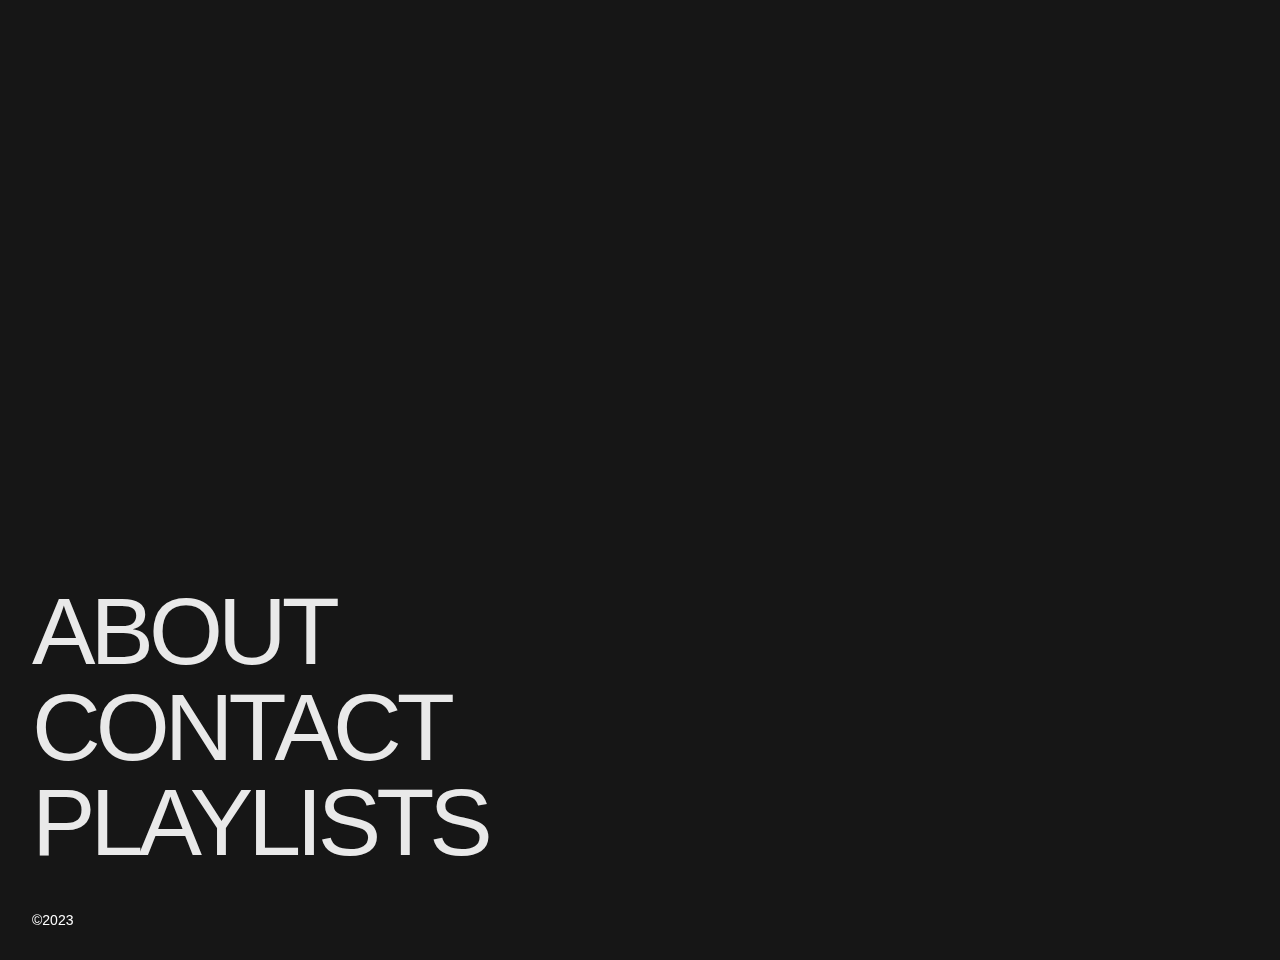
<file: index.html>
<!doctype html>
<html class="no-js" lang="en">

<head>
  <meta charset="utf-8">
  <title>Responsive Layouts</title>
  <meta name="description" content="This site will serve as the hub for many sub responsive layouts">
  <meta name="viewport" content="width=device-width, initial-scale=1">

  <meta property="og:title" content="">
  <meta property="og:type" content="">
  <meta property="og:url" content="">
  <meta property="og:image" content="">

  <link rel="manifest" href="site.webmanifest">
  <link rel="apple-touch-icon" href="icon.png">
  <!-- Place favicon.ico in the root directory -->

  <link rel="stylesheet" href="css/normalize.css">

  <link rel="stylesheet" href="css/main.css">
  <meta name="theme-color" content="#fafafa">
  <link rel="preconnect" href="https://fonts.googleapis.com">
  <link rel="preconnect" href="https://fonts.gstatic.com" crossorigin>
  <link href="https://fonts.googleapis.com/css2?family=Karla:wght@700&family=Merriweather:ital,wght@0,400;0,700;1,400&family=Noto+Sans+Syloti+Nagri&family=Roboto&display=swap" rel="stylesheet">
</head>
<style>
  .char {
    display: inline-block;
  }
  .word {
    float: left;
    height: 0.92em;
    line-height: 0.92em;
    margin: 0;
    padding: 0;
    position: relative;
    display: inline-block;
    overflow: hidden;
    padding-right: 0.04em;
  }
  .char {
    pointer-events: none;
    float: left;
    padding-top: 0em;
    line-height: 0.92em;
  }
  
  </style>
  </head>
  <body>
    <main id="main">
      <div class="header">
      <div class="l-container"></div>
      </div>
      <div class="section is--hero wf-section">
        <div class="container">
          <footer class="footer">
            <div class="footermenu">
              <a href="./about.html" class="menu w-inline-block">
                <div class="menu__link is--1">about</div>
              </a>
              <a href="./contact.html" class="menu w-inline-block">
                <div class="menu__link is--1">Contact</div>
              </a>
              <a href="./playlist.html" class="menu w-inline-block">
                <div class="menu__link is--1">Playlists</div>
              </a>
            <div class="copyright">
              <div class="copyright__text">©2023</div>
            </div>
          </footer>
        </div>
      </div>
      <div class="w-embed">
        <style>
  
  </style>
  </body>
</file>
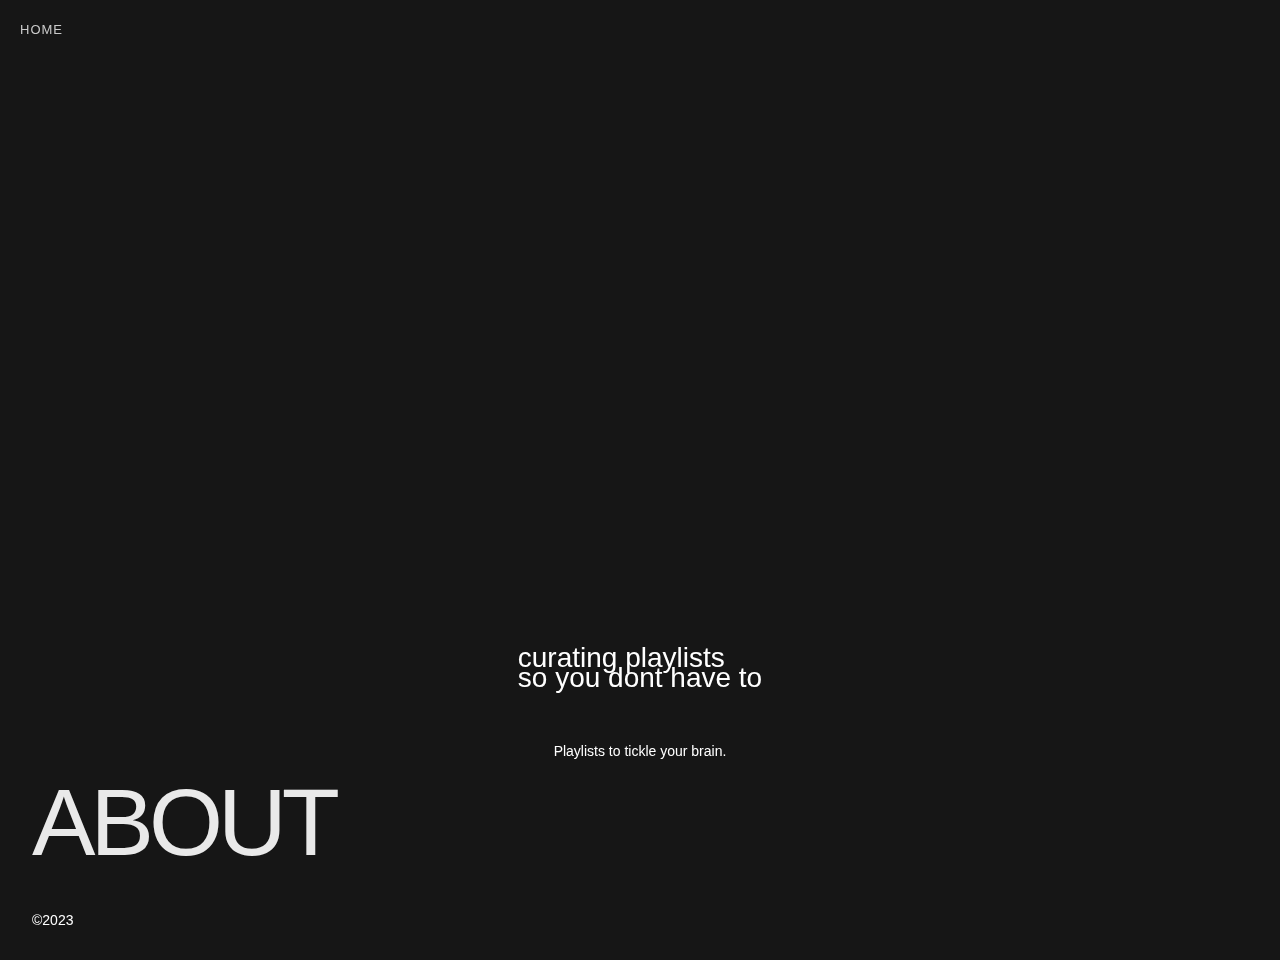
<file: about.html>
<!doctype html>
<html class="no-js" lang="en">

<head>
  <meta charset="utf-8">
  <title>About</title>
  <meta name="description" content="This is the about page">
  <meta name="viewport" content="width=device-width, initial-scale=1">

  <meta property="og:title" content="">
  <meta property="og:type" content="">
  <meta property="og:url" content="">
  <meta property="og:image" content="">

  <link rel="manifest" href="site.webmanifest">
  <link rel="apple-touch-icon" href="icon.png">
  <!-- Place favicon.ico in the root directory -->

  <link rel="stylesheet" href="css/normalize.css">

  <link rel="stylesheet" href="css/main.css">
  <meta name="theme-color" content="#fafafa">
  <link rel="preconnect" href="https://fonts.googleapis.com">
  <link rel="preconnect" href="https://fonts.gstatic.com" crossorigin>
  <link href="https://fonts.googleapis.com/css2?family=Karla:ital,wght@0,700;1,700&family=Merriweather:ital,wght@0,400;0,700;1,400&family=Noto+Sans+Syloti+Nagri&family=Roboto&display=swap" rel="stylesheet">
</head>

</head>
<body>
  <main id="main">
    <div class="header">
      <div class="l-container">
        <div class="header--inner">
          <div class="header-links-block">
            <a href="./index.html" class="header-link">Home</a>
          </div>
        </div>
      </div>
    </div>
    <div data-w-id="1" class="cursor">
      <div class="cursor__dot"></div>
    </div>
    <div class="section is--hero wf-section">
      <h1 class="heading">curating playlists<br>so you dont have to<br>‍</h1>
      <p class="paragraph">Playlists to tickle your brain.</p>
      <div class="container">
        <footer class="footer">
          <div class="footermenu">
            <a href="about.html" aria-current="page" class="menu w-inline-block w--current">
              <div class="menu__link is--1">about</div>
            </a>
          </div>
          <div class="copyright">
            <div class="copyright__text">©2023</div>
          </div>
        </footer>
      </div>
    </div>
    <div class="w-embed">
      <style>
* {
    -webkit-font-smoothing: antialiased;
    }
</file>
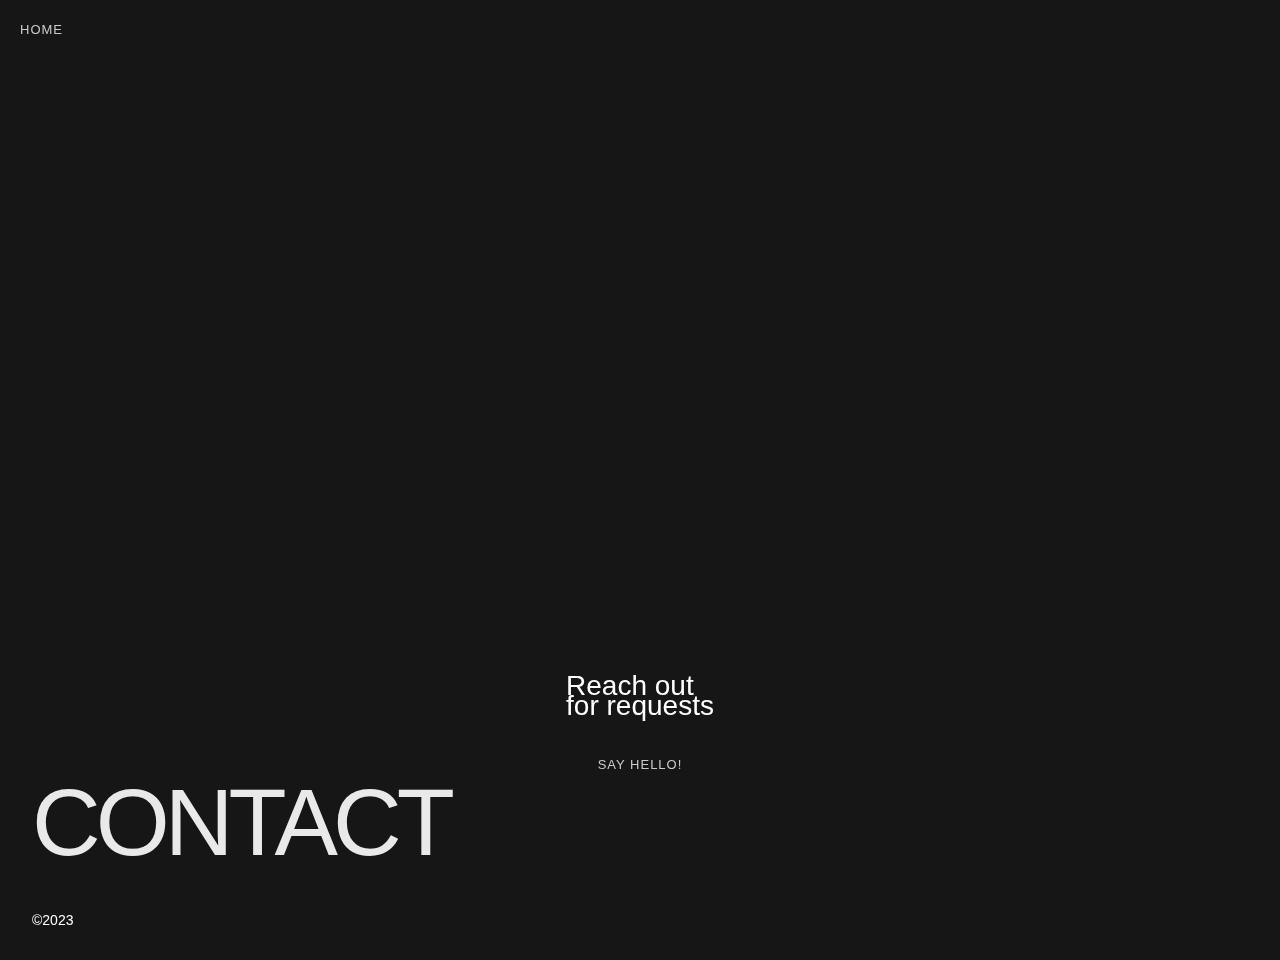
<file: contact.html>
<!doctype html>
<html class="no-js" lang="en">

<head>
    <meta charset="utf-8">
    <title>Responsive Layouts</title>
    <meta name="description" content="This site will serve as the hub for many sub responsive layouts">
    <meta name="viewport" content="width=device-width, initial-scale=1">
  
    <meta property="og:title" content="">
    <meta property="og:type" content="">
    <meta property="og:url" content="">
    <meta property="og:image" content="">
  
    <link rel="manifest" href="site.webmanifest">
    <link rel="apple-touch-icon" href="icon.png">
    <!-- Place favicon.ico in the root directory -->
  
    <link rel="stylesheet" href="css/normalize.css">
  
    <link rel="stylesheet" href="css/main.css">
    <meta name="theme-color" content="#fafafa">
    <link rel="preconnect" href="https://fonts.googleapis.com">
    <link rel="preconnect" href="https://fonts.gstatic.com" crossorigin>
    <link href="https://fonts.googleapis.com/css2?family=Karla:wght@700&family=Merriweather:ital,wght@0,400;0,700;1,400&family=Noto+Sans+Syloti+Nagri&family=Roboto&display=swap" rel="stylesheet">
  </head>

<body>
    <main id="main">
      <div class="header">
        <div class="l-container">
          <div class="header--inner">
            <div class="header-links-block">
              <a href="index.html" class="header-link">Home</a>
            </div>
          </div>
        </div>
      </div>
      </div>
      <div class="section is--hero wf-section">
        <h1 class="heading-2">Reach out <br>for requests<br>‍</h1>
        <a href="mailto:ianbeg225@gmail.com?subject=Insert%20subject" class="header-link is--email">say hello!</a>
        <div class="container">
          <footer class="footer">
            <div class="footermenu">
              <a href="#" class="menu w-inline-block">
                <div class="menu__link is--1">Contact</div>
              </a>
            </div>
            <div class="copyright">
              <div class="copyright__text">©2023</div>
            </div>
          </footer>
        </div>
      </div>
      <div class="w-embed">
        <style>
  * {
      -webkit-font-smoothing: antialiased;
      }
</file>
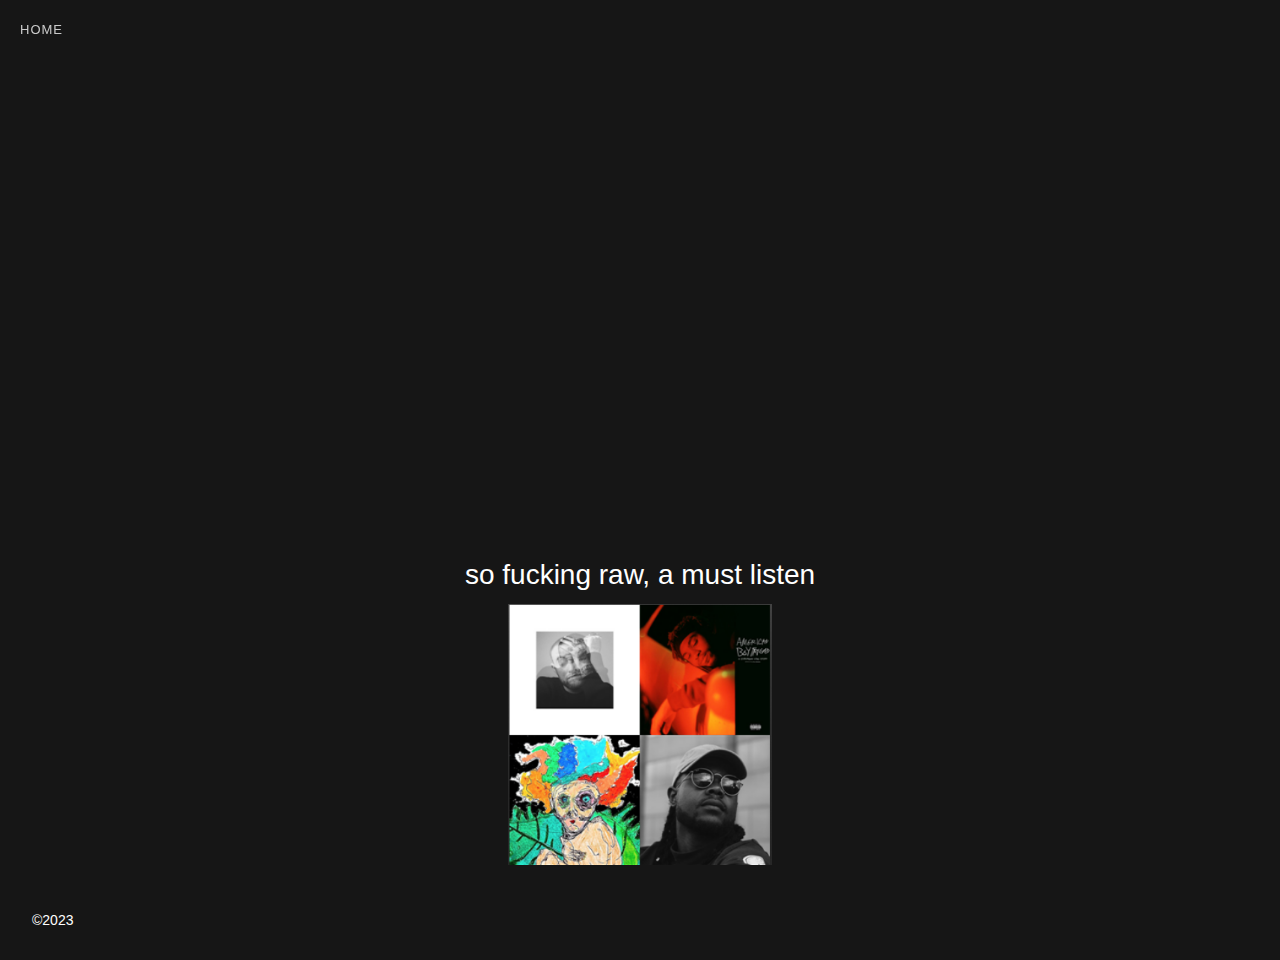
<file: item-1.html>
<!doctype html>
<html class="no-js" lang="en">

<head>
    <meta charset="utf-8">
    <title>Responsive Layouts</title>
    <meta name="description" content="This site will serve as the hub for many sub responsive layouts">
    <meta name="viewport" content="width=device-width, initial-scale=1">
  
    <meta property="og:title" content="">
    <meta property="og:type" content="">
    <meta property="og:url" content="">
    <meta property="og:image" content="">
  
    <link rel="manifest" href="site.webmanifest">
    <link rel="apple-touch-icon" href="icon.png">
    <!-- Place favicon.ico in the root directory -->
  
    <link rel="stylesheet" href="css/normalize.css">
  
    <link rel="stylesheet" href="css/main.css">
    <meta name="theme-color" content="#fafafa">
    <link rel="preconnect" href="https://fonts.googleapis.com">
    <link rel="preconnect" href="https://fonts.gstatic.com" crossorigin>
    <link href="https://fonts.googleapis.com/css2?family=Karla:wght@700&family=Merriweather:ital,wght@0,400;0,700;1,400&family=Noto+Sans+Syloti+Nagri&family=Roboto&display=swap" rel="stylesheet">
  </head>


<body>
    <main id="main">
      <div class="header">
        <div class="l-container">
          <div class="header--inner">
            <div class="header-links-block">
              <a href="index.html" class="header-link">Home</a>
            </div>
          </div>
        </div>
      </div>
      </div>
      <div class="section is--hero wf-section">
        <h1 class="heading-3">so fucking raw, a must listen</h1>
        <a href="https://open.spotify.com/playlist/5Z4hN9olAyy9T9RNcrNWvr?si=d50d69c4e4a74099" class="w-inline-block"><img src="img/Screenshot_20230223_030244.png" loading="lazy" width="264" alt=""></a>
        <div class="container">
          <footer class="footer">
            <div class="footermenu"></div>
            <div class="copyright">
              <div class="copyright__text">©2023</div>
            </div>
          </footer>
        </div>
      </div>
      <div class="w-embed">
        <style>
  * {
      -webkit-font-smoothing: antialiased;
      }
</file>
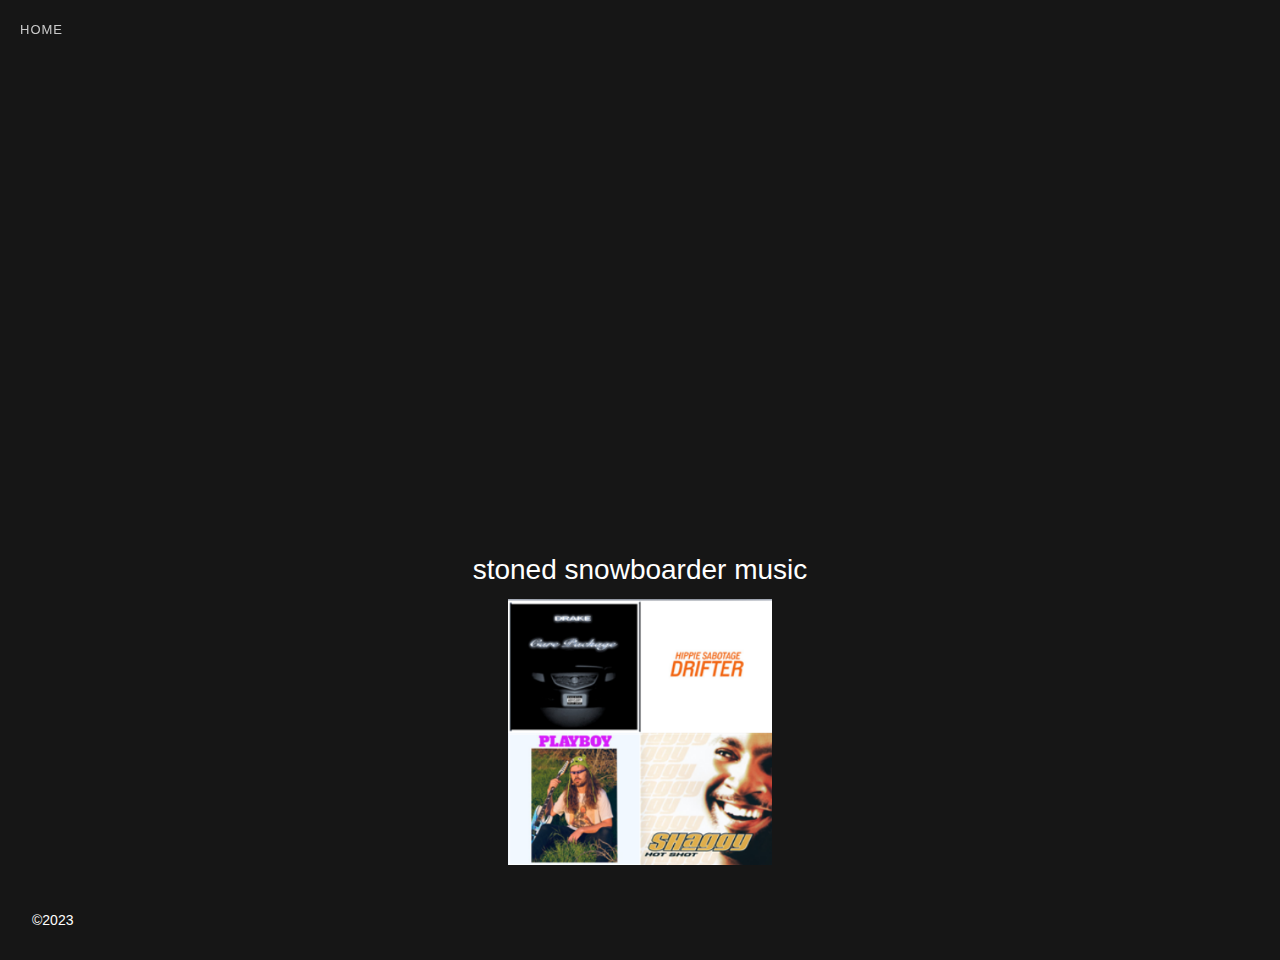
<file: item-2.html>
<!doctype html>
<html class="no-js" lang="en">

<head>
    <meta charset="utf-8">
    <title>Responsive Layouts</title>
    <meta name="description" content="This site will serve as the hub for many sub responsive layouts">
    <meta name="viewport" content="width=device-width, initial-scale=1">
  
    <meta property="og:title" content="">
    <meta property="og:type" content="">
    <meta property="og:url" content="">
    <meta property="og:image" content="">
  
    <link rel="manifest" href="site.webmanifest">
    <link rel="apple-touch-icon" href="icon.png">
    <!-- Place favicon.ico in the root directory -->
  
    <link rel="stylesheet" href="css/normalize.css">
  
    <link rel="stylesheet" href="css/main.css">
    <meta name="theme-color" content="#fafafa">
    <link rel="preconnect" href="https://fonts.googleapis.com">
    <link rel="preconnect" href="https://fonts.gstatic.com" crossorigin>
    <link href="https://fonts.googleapis.com/css2?family=Karla:wght@700&family=Merriweather:ital,wght@0,400;0,700;1,400&family=Noto+Sans+Syloti+Nagri&family=Roboto&display=swap" rel="stylesheet">
  </head>

  <body>
    <main id="main">
      <div class="header">
        <div class="l-container">
          <div class="header--inner">
            <div class="header-links-block">
              <a href="index.html" class="header-link">Home</a>
            </div>
          </div>
        </div>
      </div>
      </div>
      <div class="section is--hero wf-section">
        <h1 class="heading-3">stoned snowboarder music</h1>
        <a href="https://open.spotify.com/playlist/3dtsQMtLmKmfVW9WLR08CL?si=7ed39efd9b164fbd" class="w-inline-block"><img src="img/Screenshot_20230223_030306.png" loading="lazy" width="264" alt=""></a>
        <div class="container">
          <footer class="footer">
            <div class="footermenu"></div>
            <div class="copyright">
              <div class="copyright__text">©2023</div>
            </div>
          </footer>
        </div>
      </div>
      <div class="w-embed">
        <style>
  * {
      -webkit-font-smoothing: antialiased;
      }
</file>
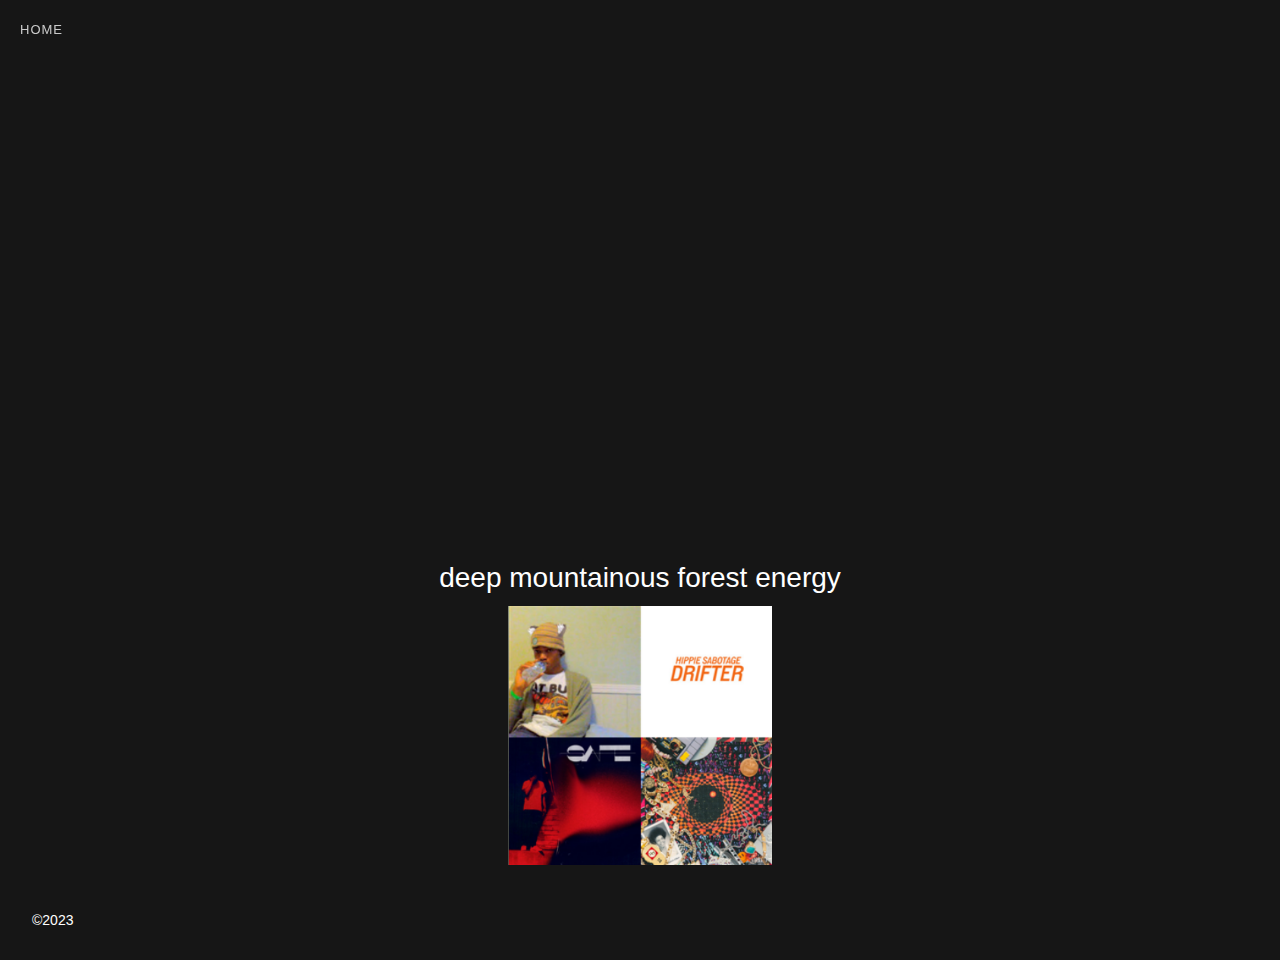
<file: item-3.html>
<!doctype html>
<html class="no-js" lang="en">

<head>
    <meta charset="utf-8">
    <title>Responsive Layouts</title>
    <meta name="description" content="This site will serve as the hub for many sub responsive layouts">
    <meta name="viewport" content="width=device-width, initial-scale=1">
  
    <meta property="og:title" content="">
    <meta property="og:type" content="">
    <meta property="og:url" content="">
    <meta property="og:image" content="">
  
    <link rel="manifest" href="site.webmanifest">
    <link rel="apple-touch-icon" href="icon.png">
    <!-- Place favicon.ico in the root directory -->
  
    <link rel="stylesheet" href="css/normalize.css">
  
    <link rel="stylesheet" href="css/main.css">
    <meta name="theme-color" content="#fafafa">
    <link rel="preconnect" href="https://fonts.googleapis.com">
    <link rel="preconnect" href="https://fonts.gstatic.com" crossorigin>
    <link href="https://fonts.googleapis.com/css2?family=Karla:wght@700&family=Merriweather:ital,wght@0,400;0,700;1,400&family=Noto+Sans+Syloti+Nagri&family=Roboto&display=swap" rel="stylesheet">
  </head>

  <body>
    <main id="main">
      <div class="header">
        <div class="l-container">
          <div class="header--inner">
            <div class="header-links-block">
              <a href="index.html" class="header-link">Home</a>
            </div>
          </div>
        </div>
      </div>
      <div data-w-id="491c8ae1-ef1e-5727-743c-66987c206318" class="cursor">
        <div class="cursor__dot"></div>
      </div>
      <div class="section is--hero wf-section">
        <h1 class="heading-3">deep mountainous forest energy</h1>
        <a href="https://open.spotify.com/playlist/0t9jm8a6lbuKfaUdbTW34O?si=224015d4b9984340" class="w-inline-block"><img src="img/Screenshot_20230223_030340.png" loading="lazy" width="264" alt=""></a>
        <div class="container">
          <footer class="footer">
            <div class="footermenu"></div>
            <div class="copyright">
              <div class="copyright__text">©2023</div>
            </div>
          </footer>
        </div>
      </div>
      <div class="w-embed">
        <style>
  * {
      -webkit-font-smoothing: antialiased;
      }
</file>
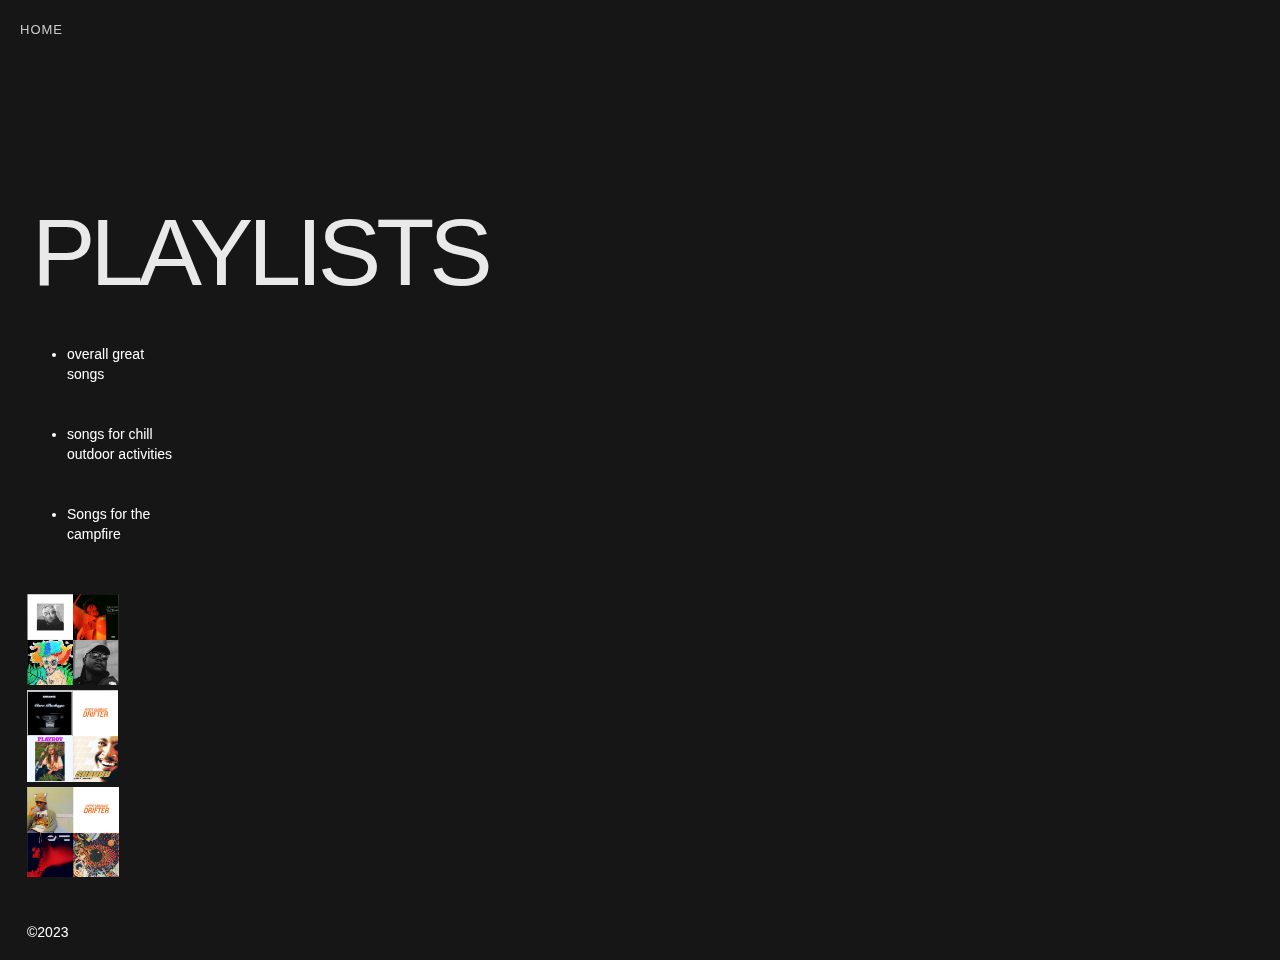
<file: playlist.html>
<!doctype html>
<html class="no-js" lang="en">

<head>
    <meta charset="utf-8">
    <title>Responsive Layouts</title>
    <meta name="description" content="This site will serve as the hub for many sub responsive layouts">
    <meta name="viewport" content="width=device-width, initial-scale=1">
  
    <meta property="og:title" content="">
    <meta property="og:type" content="">
    <meta property="og:url" content="">
    <meta property="og:image" content="">
  
    <link rel="manifest" href="site.webmanifest">
    <link rel="apple-touch-icon" href="icon.png">
    <!-- Place favicon.ico in the root directory -->
  
    <link rel="stylesheet" href="css/normalize.css">
  
    <link rel="stylesheet" href="css/main.css">
    <meta name="theme-color" content="#fafafa">
    <link rel="preconnect" href="https://fonts.googleapis.com">
    <link rel="preconnect" href="https://fonts.gstatic.com" crossorigin>
    <link href="https://fonts.googleapis.com/css2?family=Karla:wght@700&family=Merriweather:ital,wght@0,400;0,700;1,400&family=Noto+Sans+Syloti+Nagri&family=Roboto&display=swap" rel="stylesheet">
  </head>


</head>
<body>
  <main id="main">
    <div class="header">
      <div class="l-container">
        <div class="header--inner">
          <div class="header-links-block">
            <a href="./index.html" class="header-link">Home</a>
          </div>
        </div>
      </div>
    </div>

    <div class="section is--hero wf-section">
      <div class="container">
        <footer class="footer">
          <div class="footermenu">
            <a href="#" class="menu w-inline-block">
              <div class="menu__link is--1">Playlists</div>
            </a>
          </div>
          <div class="columns w-row">
            <div class="column-2 w-col w-col-6">
              <ul role="list" class="list">
                <li class="list-item-3">overall great<br>songs<br>‍<br>‍</li>
                <li class="list-item-2">songs for chill<br>outdoor activities<br>‍<br>‍</li>
                <li class="list-item">Songs for the <br>campfire<br>‍</li>
              </ul>
            </div>
            <div class="column w-col w-col-6">
              <a href="./item-1.html" class="w-inline-block"><img src="img/Screenshot_20230223_030244.png" loading="lazy" width="92" alt=""></a>
              <a href="./item-2.html" class="w-inline-block"><img src="img/Screenshot_20230223_030306.png" loading="lazy" width="91" alt=""></a>
              <a href="./item-3.html" class="w-inline-block"><img src="img/Screenshot_20230223_030340.png" loading="lazy" width="92" alt=""></a>
            </div>
    
          <div class="copyright">
            <div class="copyright__text">©2023</div>
          </div>
        </footer>
      </div>
    </div>
    <div class="w-embed">
      <style>
* {
    -webkit-font-smoothing: antialiased;
    }
</file>
<file: css/main.css>
body {
  background-color: #161616;
  font-family: Inter, sans-serif;
  color: #000;
  font-size: 14px;
  line-height: 20px;
}

.section {
  position: relative;
  display: -webkit-box;
  display: -webkit-flex;
  display: -ms-flexbox;
  display: flex;
  width: 100%;
  height: auto;
  padding-top: 30px;
  padding-bottom: 30px;
  -webkit-box-orient: vertical;
  -webkit-box-direction: normal;
  -webkit-flex-direction: column;
  -ms-flex-direction: column;
  flex-direction: column;
  -webkit-box-pack: end;
  -webkit-justify-content: flex-end;
  -ms-flex-pack: end;
  justify-content: flex-end;
  -webkit-box-align: center;
  -webkit-align-items: center;
  -ms-flex-align: center;
  align-items: center;
  background-color: transparent;
}

.section.is--hero {
  height: 100vh;
  cursor: auto;
}

.footer {
  display: -webkit-box;
  display: -webkit-flex;
  display: -ms-flexbox;
  display: flex;
  width: 100%;
  height: auto;
  -webkit-box-orient: vertical;
  -webkit-box-direction: normal;
  -webkit-flex-direction: column;
  -ms-flex-direction: column;
  flex-direction: column;
  -webkit-box-pack: justify;
  -webkit-justify-content: space-between;
  -ms-flex-pack: justify;
  justify-content: space-between;
  -webkit-box-align: start;
  -webkit-align-items: flex-start;
  -ms-flex-align: start;
  align-items: flex-start;
}

.footermenu {
  display: -webkit-box;
  display: -webkit-flex;
  display: -ms-flexbox;
  display: flex;
  width: auto;
  -webkit-box-orient: vertical;
  -webkit-box-direction: normal;
  -webkit-flex-direction: column;
  -ms-flex-direction: column;
  flex-direction: column;
  -webkit-box-align: start;
  -webkit-align-items: flex-start;
  -ms-flex-align: start;
  align-items: flex-start;
}

.work_link {
  position: relative;
  margin-left: 4.4em;
}

.work_title {
  position: relative;
  z-index: 1;
  font-size: 14.5em;
  line-height: 0.8;
  text-transform: uppercase;
}

.work_title.is-2 {
  position: absolute;
  left: 0%;
  top: 0%;
  right: auto;
  bottom: auto;
}

.work_img-flex {
  position: absolute;
  left: 0%;
  top: 0%;
  right: 0%;
  bottom: 0%;
  z-index: 4;
  display: -webkit-box;
  display: -webkit-flex;
  display: -ms-flexbox;
  display: flex;
  width: 100%;
  height: 100%;
  -webkit-box-pack: start;
  -webkit-justify-content: flex-start;
  -ms-flex-pack: start;
  justify-content: flex-start;
  -webkit-box-align: center;
  -webkit-align-items: center;
  -ms-flex-align: center;
  align-items: center;
}

.work_img {
  position: relative;
  width: 27em;
  -webkit-box-flex: 0;
  -webkit-flex: 0 0 auto;
  -ms-flex: 0 0 auto;
  flex: 0 0 auto;
  -webkit-transform: translate(-50%, 0px);
  -ms-transform: translate(-50%, 0px);
  transform: translate(-50%, 0px);
}

.work_img-height {
  position: relative;
  width: 100%;
  padding-top: 130%;
}

.work_photo {
  position: absolute;
  left: 0%;
  top: auto;
  right: 0%;
  bottom: 0%;
  width: 100%;
  height: 100%;
  -o-object-fit: cover;
  object-fit: cover;
  -o-object-position: 50% 100%;
  object-position: 50% 100%;
}

.menu {
  position: relative;
  color: #000;
  text-decoration: none;
  mix-blend-mode: difference;
}

.menu__link {
  font-size: 6em;
  line-height: 1;
  font-weight: 400;
  letter-spacing: -5px;
  text-transform: uppercase;
}

.menu__link.is--1 {
  position: relative;
  color: #fff;
  font-size: 6.8em;
  mix-blend-mode: difference;
}

.menu__link.is--2 {
  position: absolute;
  left: 0%;
  top: 0%;
  right: 0%;
  bottom: 0%;
}

.projects {
  position: relative;
  height: 100vh;
}

.project__row {
  position: absolute;
  bottom: 0px;
  display: -webkit-box;
  display: -webkit-flex;
  display: -ms-flexbox;
  display: flex;
  overflow: hidden;
  width: 100%;
  height: 80vh;
  padding: 0px 20px 22px;
  -webkit-box-orient: vertical;
  -webkit-box-direction: normal;
  -webkit-flex-direction: column;
  -ms-flex-direction: column;
  flex-direction: column;
  -webkit-box-pack: justify;
  -webkit-justify-content: space-between;
  -ms-flex-pack: justify;
  justify-content: space-between;
  -webkit-box-align: start;
  -webkit-align-items: flex-start;
  -ms-flex-align: start;
  align-items: flex-start;
  -webkit-perspective-origin: 50% 100%;
  perspective-origin: 50% 100%;
  -webkit-transform: translate(0px, 0px);
  -ms-transform: translate(0px, 0px);
  transform: translate(0px, 0px);
  -webkit-transform-origin: 50% 100%;
  -ms-transform-origin: 50% 100%;
  transform-origin: 50% 100%;
}

.project__titlebar {
  display: -webkit-box;
  display: -webkit-flex;
  display: -ms-flexbox;
  display: flex;
  width: 100%;
  -webkit-box-pack: justify;
  -webkit-justify-content: space-between;
  -ms-flex-pack: justify;
  justify-content: space-between;
  -webkit-box-align: center;
  -webkit-align-items: center;
  -ms-flex-align: center;
  align-items: center;
}

.project__title {
  font-size: 16px;
  line-height: 24px;
  text-transform: uppercase;
}

.project_image {
  position: relative;
  width: 100%;
  height: 100vh;
  -webkit-perspective-origin: 100% 100%;
  perspective-origin: 100% 100%;
  -webkit-transform: scale(1);
  -ms-transform: scale(1);
  transform: scale(1);
  -webkit-transform-origin: 100% 100%;
  -ms-transform-origin: 100% 100%;
  transform-origin: 100% 100%;
  -o-object-fit: cover;
  object-fit: cover;
}

.fullwidth {
  width: 100%;
  height: 100vh;
}

.mainwrap {
  position: relative;
  width: 100%;
}

.cursor {
  position: fixed;
  left: 0%;
  top: 0%;
  right: 0%;
  bottom: 0%;
  z-index: 90000;
  display: -webkit-box;
  display: -webkit-flex;
  display: -ms-flexbox;
  display: flex;
  width: 100vw;
  height: 100vh;
  -webkit-box-pack: center;
  -webkit-justify-content: center;
  -ms-flex-pack: center;
  justify-content: center;
  -webkit-box-align: center;
  -webkit-align-items: center;
  -ms-flex-align: center;
  align-items: center;
  opacity: 0;
  -webkit-transition: opacity 200ms ease;
  transition: opacity 200ms ease;
  mix-blend-mode: difference;
}

.cursor__dot {
  position: absolute;
  width: 15px;
  height: 15px;
  border-radius: 100%;
  background-color: #fff;
  opacity: 1;
  mix-blend-mode: difference;
}

.copyright {
  display: -webkit-box;
  display: -webkit-flex;
  display: -ms-flexbox;
  display: flex;
  width: 100%;
  margin-top: 20px;
  padding-top: 20px;
  -webkit-box-pack: justify;
  -webkit-justify-content: space-between;
  -ms-flex-pack: justify;
  justify-content: space-between;
  -webkit-box-align: center;
  -webkit-align-items: center;
  -ms-flex-align: center;
  align-items: center;
  border-top: 1px none #000;
}

.container {
  width: 100%;
  max-width: 95%;
}

.copyright__text {
  color: #fff;
  text-transform: uppercase;
}

.header {
  position: fixed;
  left: 0px;
  top: 0px;
  z-index: 2000;
  display: -webkit-box;
  display: -webkit-flex;
  display: -ms-flexbox;
  display: flex;
  width: 100%;
  padding: 20px;
  -webkit-box-orient: horizontal;
  -webkit-box-direction: normal;
  -webkit-flex-direction: row;
  -ms-flex-direction: row;
  flex-direction: row;
  -webkit-box-pack: center;
  -webkit-justify-content: center;
  -ms-flex-pack: center;
  justify-content: center;
  -webkit-box-align: center;
  -webkit-align-items: center;
  -ms-flex-align: center;
  align-items: center;
}

.l-container {
  position: relative;
  display: block;
  width: 100%;
  max-width: 1900px;
  -webkit-box-align: center;
  -webkit-align-items: center;
  -ms-flex-align: center;
  align-items: center;
}

.header--inner {
  position: relative;
  display: -webkit-box;
  display: -webkit-flex;
  display: -ms-flexbox;
  display: flex;
  -webkit-box-pack: justify;
  -webkit-justify-content: space-between;
  -ms-flex-pack: justify;
  justify-content: space-between;
  -webkit-box-align: center;
  -webkit-align-items: center;
  -ms-flex-align: center;
  align-items: center;
}

.header-links-block {
  position: relative;
  display: -webkit-box;
  display: -webkit-flex;
  display: -ms-flexbox;
  display: flex;
  -webkit-box-align: center;
  -webkit-align-items: center;
  -ms-flex-align: center;
  align-items: center;
}

.header-link {
  position: relative;
  margin-right: 20px;
  -webkit-transition: all 200ms cubic-bezier(.645, .045, .355, 1);
  transition: all 200ms cubic-bezier(.645, .045, .355, 1);
  color: #cacaca;
  font-size: 13px;
  letter-spacing: 1px;
  text-decoration: none;
  text-transform: uppercase;
}

.header-link:hover {
  font-style: italic;
  text-decoration: line-through;
}

.header-link.is--email {
  margin-right: 0px;
}

.is--reveal {
  position: absolute;
  left: 0%;
  top: 0%;
  right: 0%;
  bottom: 0%;
  z-index: 23;
  width: 100%;
  height: 0vh;
  background-color: #fff;
}

.utility-page-wrap {
  display: -webkit-box;
  display: -webkit-flex;
  display: -ms-flexbox;
  display: flex;
  width: 100vw;
  height: 100vh;
  max-height: 100%;
  max-width: 100%;
  -webkit-box-pack: center;
  -webkit-justify-content: center;
  -ms-flex-pack: center;
  justify-content: center;
  -webkit-box-align: center;
  -webkit-align-items: center;
  -ms-flex-align: center;
  align-items: center;
}

.utility-page-content {
  display: -webkit-box;
  display: -webkit-flex;
  display: -ms-flexbox;
  display: flex;
  width: 260px;
  -webkit-box-orient: vertical;
  -webkit-box-direction: normal;
  -webkit-flex-direction: column;
  -ms-flex-direction: column;
  flex-direction: column;
  text-align: center;
}

.heading {
  margin-top: -60px;
  color: #fff;
  font-weight: 200;
}

.paragraph {
  color: #fff;
  font-weight: 200;
}

.heading-2 {
  color: #fff;
  font-weight: 200;
}

.list {
  height: auto;
  padding-top: 0px;
  color: #fff;
}

.list-item {
  font-weight: 200;
}

.list-item-2 {
  font-weight: 200;
}

.list-item-3 {
  font-weight: 200;
}

.column {
  display: -webkit-box;
  display: -webkit-flex;
  display: -ms-flexbox;
  display: flex;
  margin-top: 30px;
  -webkit-box-orient: vertical;
  -webkit-box-direction: normal;
  -webkit-flex-direction: column;
  -ms-flex-direction: column;
  flex-direction: column;
}

.columns {
  margin-top: 0px;
  margin-bottom: -12px;
  margin-left: -5px;
  padding-top: 0px;
  padding-left: 0px;
}

.column-2 {
  height: auto;
  margin-top: 0px;
  padding-top: 30px;
  padding-left: 0px;
}

.heading-3 {
  color: #fff;
  font-weight: 200;
}

@media screen and (max-width: 991px) {
  .work_link {
    margin-left: 5vw;
  }

  .work_title {
    font-size: 17vw;
  }

  .work_img-flex {
    display: none;
  }
}

@media screen and (max-width: 767px) {
  .menu__link.is--1 {
    font-size: 5em;
  }
}

@media screen and (max-width: 479px) {
  .section {
    padding: 25px;
  }

  .menu__link.is--1 {
    font-size: 2.8em;
    letter-spacing: 0px;
  }

  .header-links-block {
    -webkit-box-orient: vertical;
    -webkit-box-direction: normal;
    -webkit-flex-direction: column;
    -ms-flex-direction: column;
    flex-direction: column;
    -webkit-box-align: start;
    -webkit-align-items: flex-start;
    -ms-flex-align: start;
    align-items: flex-start;
  }
}
</file>
